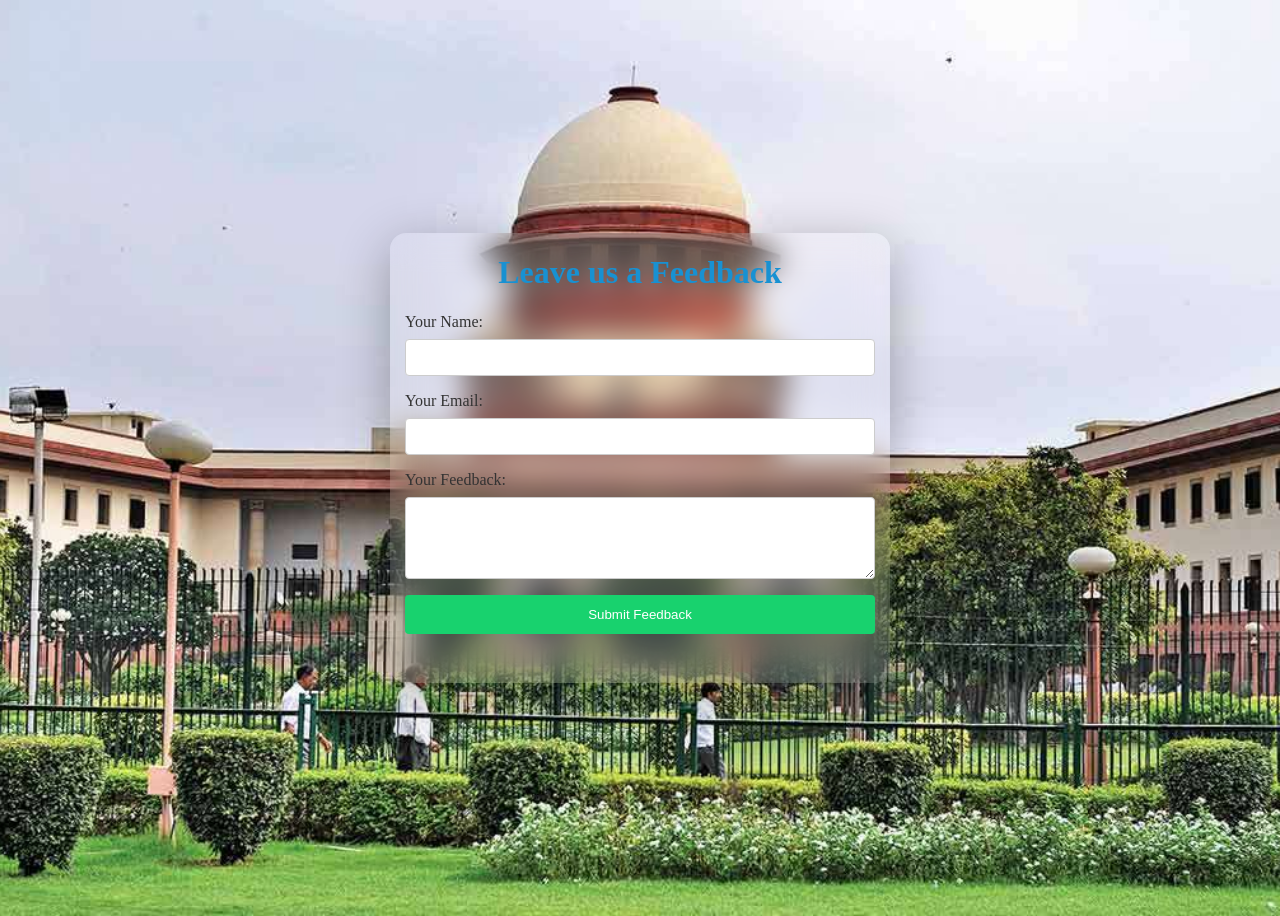
<file: public/feedback_form.html>
<!DOCTYPE html>
<html lang="en">

<head>
    <meta charset="UTF-8">
    <meta name="viewport" content="width=device-width, initial-scale=1.0">
    <title>Feedback Form</title>

    <style>
        body {
            height: 100vh;
            background-image: url("images/Supreme-Court-of-India.jpg");
            background-size: cover;
            background-position: top center;
            background-repeat: no-repeat;
            display: grid;
            place-items: center;
        }

        h1 {
            color: #1891d2;
            text-align: center;
        }

        form {
            display: flex;
            flex-direction: column;
        }

        label {
            margin-bottom: 8px;
            margin-left: 15px;
            color: #333;
        }

        input,
        textarea {
            margin-bottom: 16px;
            margin-left: 15px;
            margin-right: 15px;
            padding: 10px;
            border: 1px solid #ccc;
            border-radius: 4px;
        }

        button {
            background-color: #18d26e;
            color: #fff;
            padding: 12px;
            border: none;
            border-radius: 4px;
            cursor: pointer;
            transition: background-color 0.3s ease;
            margin-left: 15px;
            margin-right: 15px;
        }

        button:hover {
            background-color: #34b7b5;
        }

        .glass {
            height: 450px;
            max-width: 500px;
            width: 100%;
            background: rgba(255, 255, 255, 0.1);
            backdrop-filter: blur(1rem);
            border-radius: 1rem;
            box-shadow: 0 0.8rem 3.2rem 0 rgba(0, 0, 0, 0.3);
        }

        /* Responsive Styling */
        @media screen and (max-width: 600px) {
            .container {
                width: 90%;
            }
        }
    </style>

</head>

<body>

    </div>
    </header><!-- #header -->
    <div class="glass">

        <h1>Leave us a Feedback</h1>
        <form id="feedbackForm">
            <label for="name">Your Name:</label>
            <input type="text" id="name" name="name" required>

            <label for="email">Your Email:</label>
            <input type="email" id="email" name="email" required>

            <label for="feedback">Your Feedback:</label>
            <textarea id="feedback" name="feedback" rows="4" required></textarea>

            <button type="submit">Submit Feedback</button>
        </form>
    </div>

    <!-- Success Modal -->
    <!-- <div class="modal fade" id="successModal" tabindex="-1" role="dialog" aria-labelledby="successModalLabel"
        aria-hidden="true">
        <div class="modal-dialog" role="document">
            <div class="modal-content">
                <div class="modal-header">
                    <h5 class="modal-title" id="successModalLabel">Success</h5>
                    <button type="button" class="close" data-dismiss="modal" aria-label="Close">
                        <span aria-hidden="true">&times;</span>
                    </button>
                </div>
                <div class="modal-body">
                    Feedback sent successfully. You will receive a confirmation mail from us.
                </div>
            </div>
        </div>
    </div> -->

</body>

</html>
<script src="https://code.jquery.com/jquery-1.10.2.min.js"></script>
<script src="https://cdn.jsdelivr.net/npm/bootstrap@5.0.1/dist/js/bootstrap.bundle.min.js"></script>
<script type="text/javascript">
    $(document).ready(function () {
        $("#feedbackForm").submit(function (event) {
            event.preventDefault();
            // Extract form data
            const name = $("#feedbackForm input[name='name']").val();
            const email = $("#feedbackForm input[name='email']").val();
            const feedback = $("#feedbackForm textarea[name='feedback']").val();
            $.ajax({
                url: "http://localhost:3000/submit_feedback",
                type: "POST",
                data: {
                    'name': name,
                    'email': email,
                    'feedback': feedback
                },
                success: function (data) {
                    console.log(data);
                    $("#feedbackForm")[0].reset();
                    alert(data);
                    window.location.href = "/";
                }
            });
        });
    });
</script>
</file>
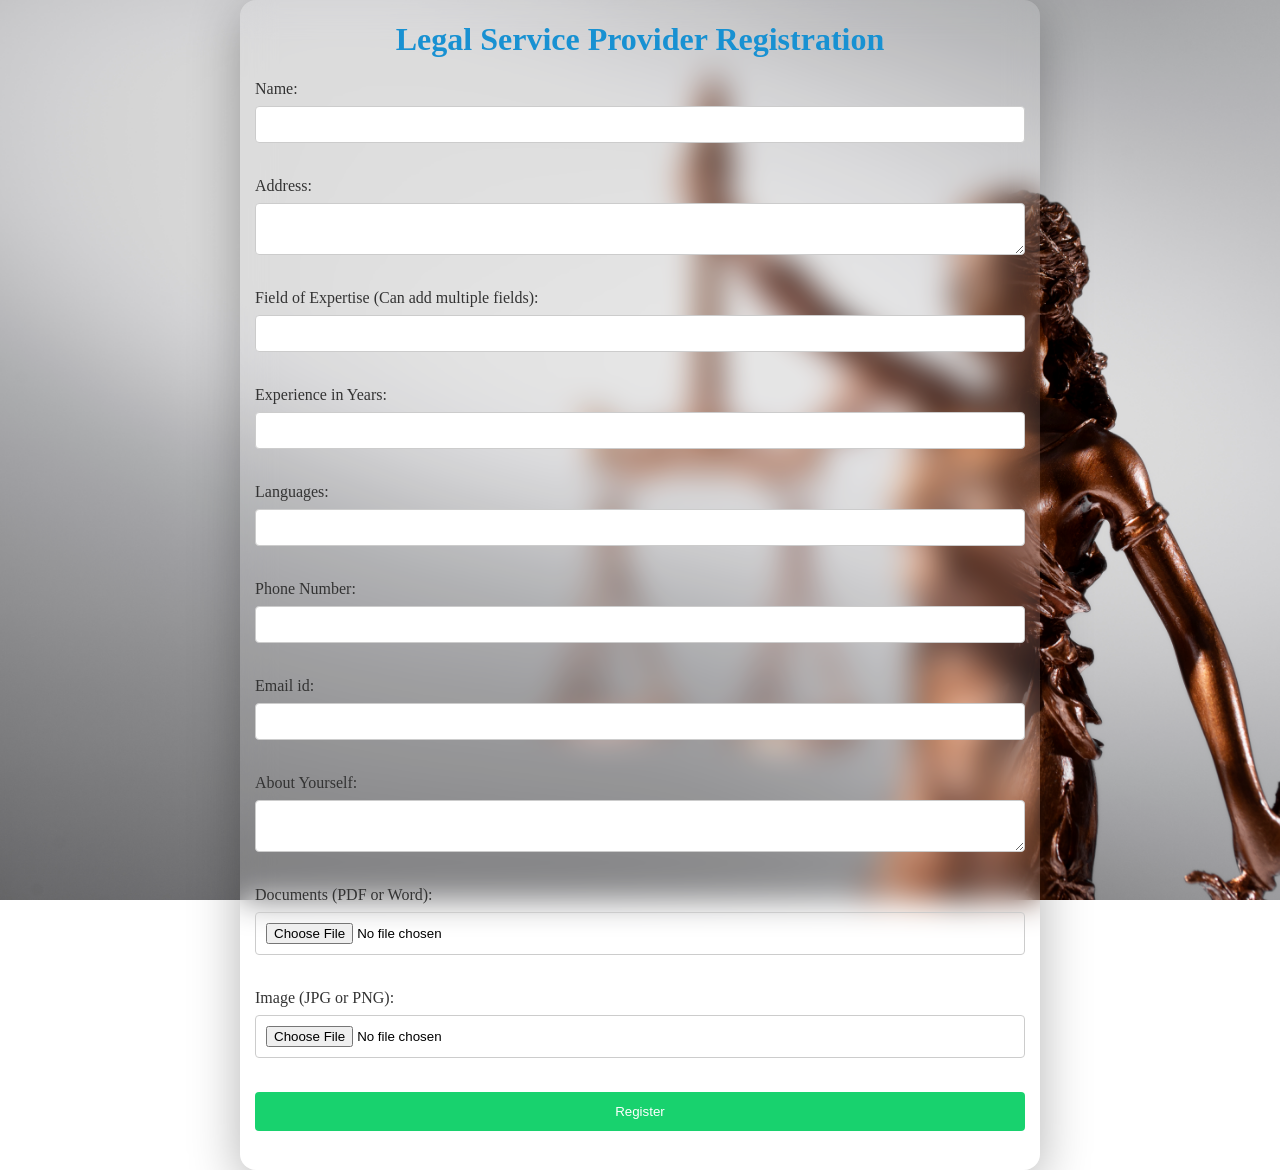
<file: public/registerasdocumentwriter.html>
<!DOCTYPE html>
<html lang="en">

<head>
    <meta charset="UTF-8">
    <meta name="viewport" content="width=device-width, initial-scale=1.0">
    <title>Legal Service Provider Registration</title>
    <style>
        body,
        html {
            margin: 0;
            padding: 0;
            height: 100%;
        }

        body {
            background-image: url("still-life-with-scales-justice.jpg");
            background-size: cover;
            background-position: top center;
            background-repeat: no-repeat;
            display: grid;
            place-items: center;
            min-height: 100vh;
            /* Ensure body takes at least viewport height */
        }

        body h1 {
            color: #1891d2;
            text-align: center;
        }

        form {
            display: flex;
            flex-direction: column;
        }

        label {
            margin-bottom: 8px;
            margin-left: 15px;
            color: #333;
        }

        input,
        textarea {
            margin-bottom: 16px;
            margin-left: 15px;
            margin-right: 15px;
            padding: 10px;
            border: 1px solid #ccc;
            border-radius: 4px;
        }

        .button {
            background-color: #18d26e;
            color: #fff;
            padding: 12px;
            border: none;
            border-radius: 4px;
            cursor: pointer;
            transition: background-color 0.3s ease;
            margin-left: 15px;
            margin-right: 15px;
        }

        .button:hover {
            background-color: #34b7b5;
        }

        .glass {
            height: 1170px;
            max-width: 800px;
            width: 100%;
            background: rgba(255, 255, 255, 0.1);
            backdrop-filter: blur(1rem);
            border-radius: 1rem;
            box-shadow: 0 0.8rem 3.2rem 0 rgba(0, 0, 0, 0.3);
        }

        /* Responsive Styling */
        @media screen and (max-width: 600px) {
            .container {
                width: 90%;
            }
        }
    </style>
</head>

<body>
    <div class="glass">
        <h1>Legal Service Provider Registration</h1>
        <form id="registerAsDocumentWriterForm">
            <label for="name">Name:</label>
            <input type="text" id="name" name="name" required><br>

            <label for="address">Address:</label>
            <textarea id="address" name="address" required></textarea><br>

            <label for="fieldOfExpertise">Field of Expertise (Can add multiple fields):</label>
            <input type="text" id="fieldOfExpertise" name="fieldOfExpertise" required><br>

            <label for="experienceInYears">Experience in Years:</label>
            <input type="number" id="experienceInYears" name="experienceInYears" required><br>

            <label for="languages">Languages:</label>
            <input type="text" id="languages" name="languages" required><br>

            <label for="phone">Phone Number:</label>
            <input type="number" id="phone" name="phone" required maxlength="10"><br>

            <label for="email">Email id:</label>
            <input type="email" id="email" name="email"><br>

            <label for="about">About Yourself:</label>
            <textarea id="about" name="about" required></textarea><br>

            <label for="documents">Documents (PDF or Word):</label>
            <input type="file" id="documents" name="documents" accept=".pdf, .doc, .docx" required><br>

            <label for="image">Image (JPG or PNG):</label>
            <input type="file" id="image" name="image" accept=".jpg, .jpeg, .png" required><br>

            <input type="submit" value="Register" class="button">
        </form>
    </div>
</body>

</html>

<script src="https://code.jquery.com/jquery-1.10.2.min.js"></script>
<script src="https://cdn.jsdelivr.net/npm/bootstrap@5.0.1/dist/js/bootstrap.bundle.min.js"></script>
<script type="text/javascript">
    $(document).ready(function () {
        $("#registerAsDocumentWriterForm").submit(function (event) {
            event.preventDefault();
            // Extract form data
            const name = $("#registerAsDocumentWriterForm  input[name='name']").val();
            const address = $("#registerAsDocumentWriterForm  textarea[name='address']").val();
            const fieldOfExpertise = $("#registerAsDocumentWriterForm  input[name='fieldOfExpertise']").val();
            const experienceInYears = $("#registerAsDocumentWriterForm  input[name='experienceInYears']").val();
            const languages = $("#registerAsDocumentWriterForm  input[name='languages']").val();
            const phone = $("#registerAsDocumentWriterForm  input[name='phone']").val();
            const email = $("#registerAsDocumentWriterForm  input[name='email']").val();
            const about = $("#registerAsDocumentWriterForm  textarea[name='about']").val();
            const image = $("#image").val();
            const documents = $("#documents").val();

            let formData = new FormData();
            formData.append('name', name);
            formData.append('address', address);
            formData.append('fieldOfExpertise', fieldOfExpertise);
            formData.append('experienceInYears', experienceInYears);
            formData.append('languages', languages);
            formData.append('about', about);
            formData.append('phone', phone);
            formData.append('email', email);
            formData.append('image', $('input[type=file]')[0].files[0]);
            formData.append('documents', $('input[type=file]')[1].files[0]);

            $.ajax({
                url: "http://localhost:3000/registerasdocumentwriter",
                type: "POST",
                contentType: false,
                processData: false,
                data: formData,
                success: function (data) {
                    console.log(data);
                    $("#registerAsLawyerForm ")[0].reset();
                    window.location.href = "/";
                    alert(data);
                }
            });
        });
    });
</script>
</file>
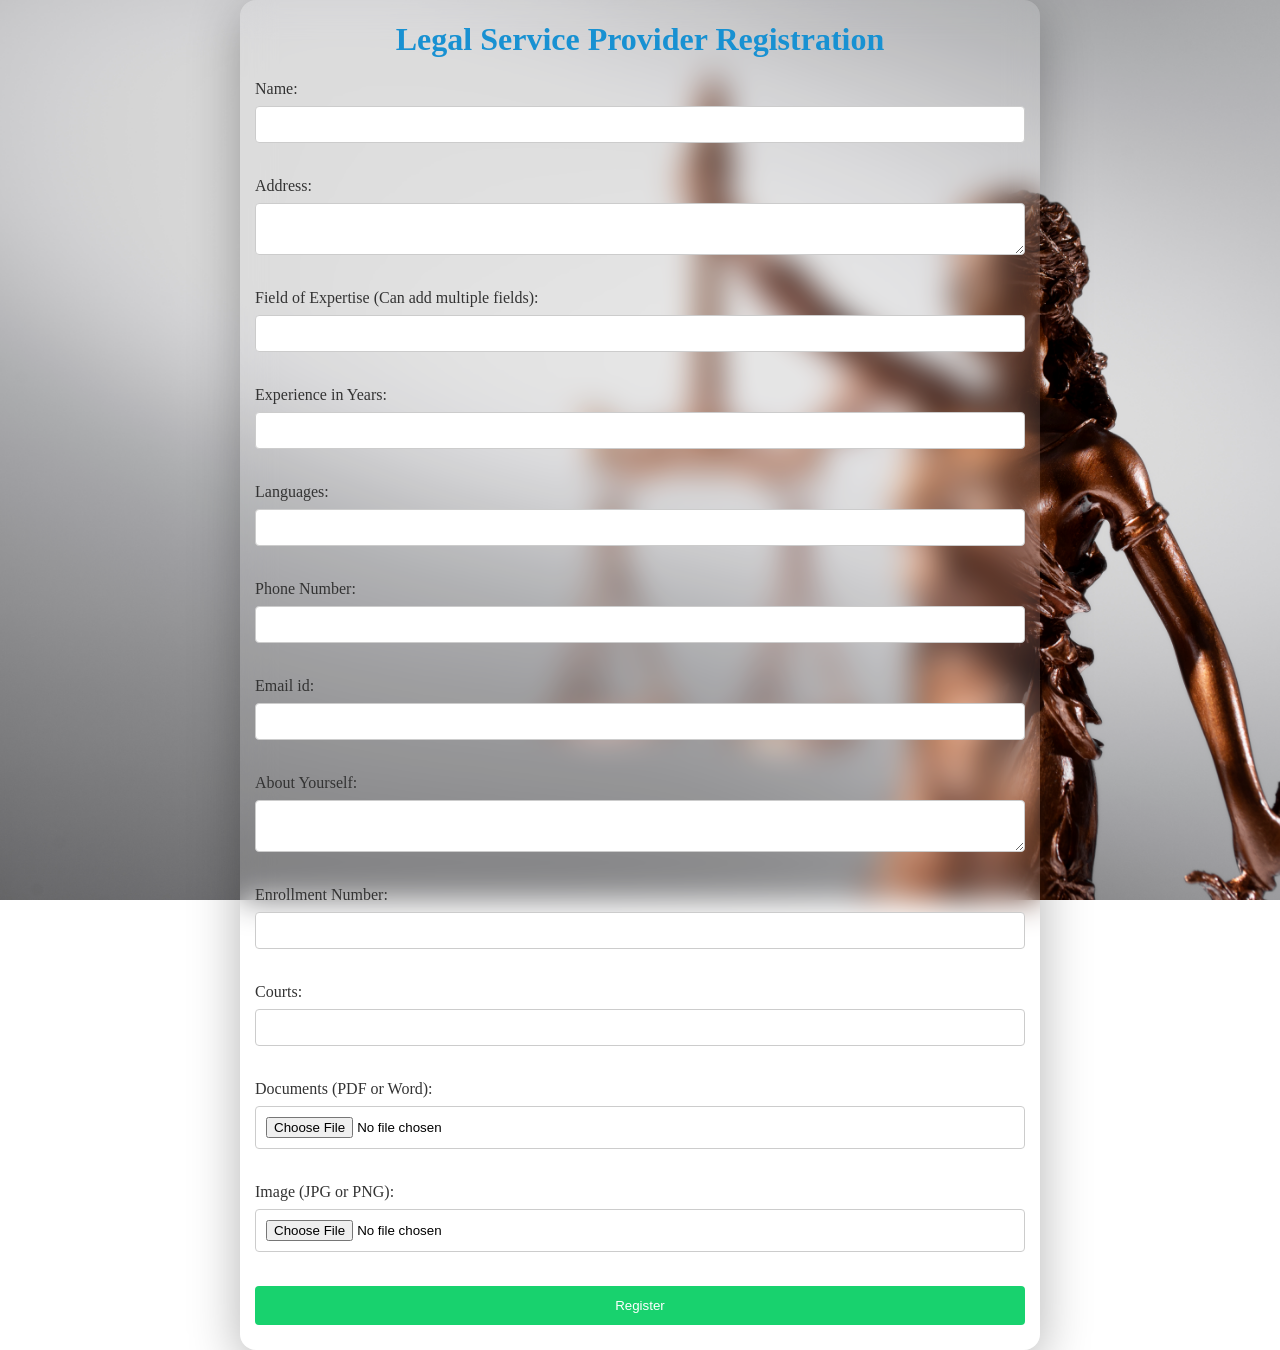
<file: public/registration_form.html>
<!DOCTYPE html>
<html lang="en">

<head>
    <meta charset="UTF-8">
    <meta name="viewport" content="width=device-width, initial-scale=1.0">
    <title>Legal Service Provider Registration</title>
    <style>
        body,
        html {
            margin: 0;
            padding: 0;
            height: 100%;
        }

        body {

            background-image:url(still-life-with-scales-justice.jpg);
            background-size:cover;
            background-position: top center;
            background-repeat: no-repeat;
            display: grid;
            place-items: center;
            min-height: 100vh;
            /* Ensure body takes at least viewport height */
        }

        body h1 {
            color: #1891d2;
            text-align: center;
        }

        form {
            display: flex;
            flex-direction: column;
        }

        label {
            margin-bottom: 8px;
            margin-left: 15px;
            color: #333;
        }

        input,
        textarea {
            margin-bottom: 16px;
            margin-left: 15px;
            margin-right: 15px;
            padding: 10px;
            border: 1px solid #ccc;
            border-radius: 4px;
        }

        .button {
            background-color: #18d26e;
            color: #fff;
            padding: 12px;
            border: none;
            border-radius: 4px;
            cursor: pointer;
            transition: background-color 0.3s ease;
            margin-left: 15px;
            margin-right: 15px;
        }

        .button:hover {
            background-color: #34b7b5;
        }

        .glass {
           height: 1350px;
            max-width: 800px;
            width: 100%;
            background-image: url(images/still-life-with-scales-justice.jpg);
            background: rgba(255, 255, 255, 0.1);
            backdrop-filter: blur(1rem);
            border-radius: 1rem;
            box-shadow: 0 0.8rem 3.2rem 0 rgba(0, 0, 0, 0.3);
        }

        /* Responsive Styling */
        @media screen and (max-width: 600px) {
            .container {
                width: 90%;
            }
        }
    </style>
</head>

<body>
    <div class="glass">
        <h1>Legal Service Provider Registration</h1>
        <form id="registerAsLawyerForm">
            <label for="name">Name:</label>
            <input type="text" id="name" name="name" required><br>

            <label for="address">Address:</label>
            <textarea id="address" name="address" required></textarea><br>

            <label for="fieldOfExpertise">Field of Expertise (Can add multiple fields):</label>
            <input type="text" id="fieldOfExpertise" name="fieldOfExpertise" required><br>

            <label for="experienceInYears">Experience in Years:</label>
            <input type="number" id="experienceInYears" name="experienceInYears" required><br>

            <label for="languages">Languages:</label>
            <input type="text" id="languages" name="languages" required><br>

            <label for="phone">Phone Number:</label>
            <input type="number" id="phone" name="phone" required maxlength="10"><br>

            <label for="email">Email id:</label>
            <input type="email" id="email" name="email"><br>

            <label for="about">About Yourself:</label>
            <textarea id="about" name="about" required></textarea><br>

            <label for="enrollment">Enrollment Number:</label>
            <input type="text" id="enrollment" name="enrollment" required><br>

            <label for="courts">Courts:</label>
            <input type="text" id="courts" name="courts" required><br>

            <label for="documents">Documents (PDF or Word):</label>
            <input type="file" id="documents" name="documents" accept=".pdf, .doc, .docx" required><br>

            <label for="image">Image (JPG or PNG):</label>
            <input type="file" id="image" name="image" accept=".jpg, .jpeg, .png" required><br>

            <input type="submit" value="Register" class="button">
        </form>
    </div>
</body>

</html>

<script src="https://code.jquery.com/jquery-1.10.2.min.js"></script>
<script src="https://cdn.jsdelivr.net/npm/bootstrap@5.0.1/dist/js/bootstrap.bundle.min.js"></script>
<script type="text/javascript">
    $(document).ready(function () {
        $("#registerAsLawyerForm").submit(function (event) {
            event.preventDefault();
            // Extract form data
            const name = $("#registerAsLawyerForm  input[name='name']").val();
            const address = $("#registerAsLawyerForm  textarea[name='address']").val();
            const fieldOfExpertise = $("#registerAsLawyerForm  input[name='fieldOfExpertise']").val();
            const experienceInYears = $("#registerAsLawyerForm  input[name='experienceInYears']").val();
            const languages = $("#registerAsLawyerForm  input[name='languages']").val();
            const enrollment = $("#registerAsLawyerForm  input[name='enrollment']").val();
            const phone = $("#registerAsLawyerForm  input[name='phone']").val();
            const email = $("#registerAsLawyerForm  input[name='email']").val();
            const about = $("#registerAsLawyerForm  textarea[name='about']").val();
            const courts = $("#registerAsLawyerForm  input[name='courts']").val();
            const image = $("#image").val();
            const documents = $("#documents").val();

            let formData = new FormData();
            formData.append('name', name);
            formData.append('address', address);
            formData.append('fieldOfExpertise', fieldOfExpertise);
            formData.append('experienceInYears', experienceInYears);
            formData.append('languages', languages);
            formData.append('enrollment', enrollment);
            formData.append('courts', courts);
            formData.append('about', about);
            formData.append('phone', phone);
            formData.append('email', email);
            formData.append('image', $('input[type=file]')[0].files[0]);
            formData.append('documents', $('input[type=file]')[1].files[0]);

            $.ajax({
                url: "http://localhost:3000/register",
                type: "POST",
                contentType: false,
                processData: false,
                data: formData,
                success: function (data) {
                    console.log(data);
                    $("#registerAsLawyerForm ")[0].reset();
                    window.location.href = "/";
                    alert(data);
                }
            });
        });
    });
</script>
</file>
